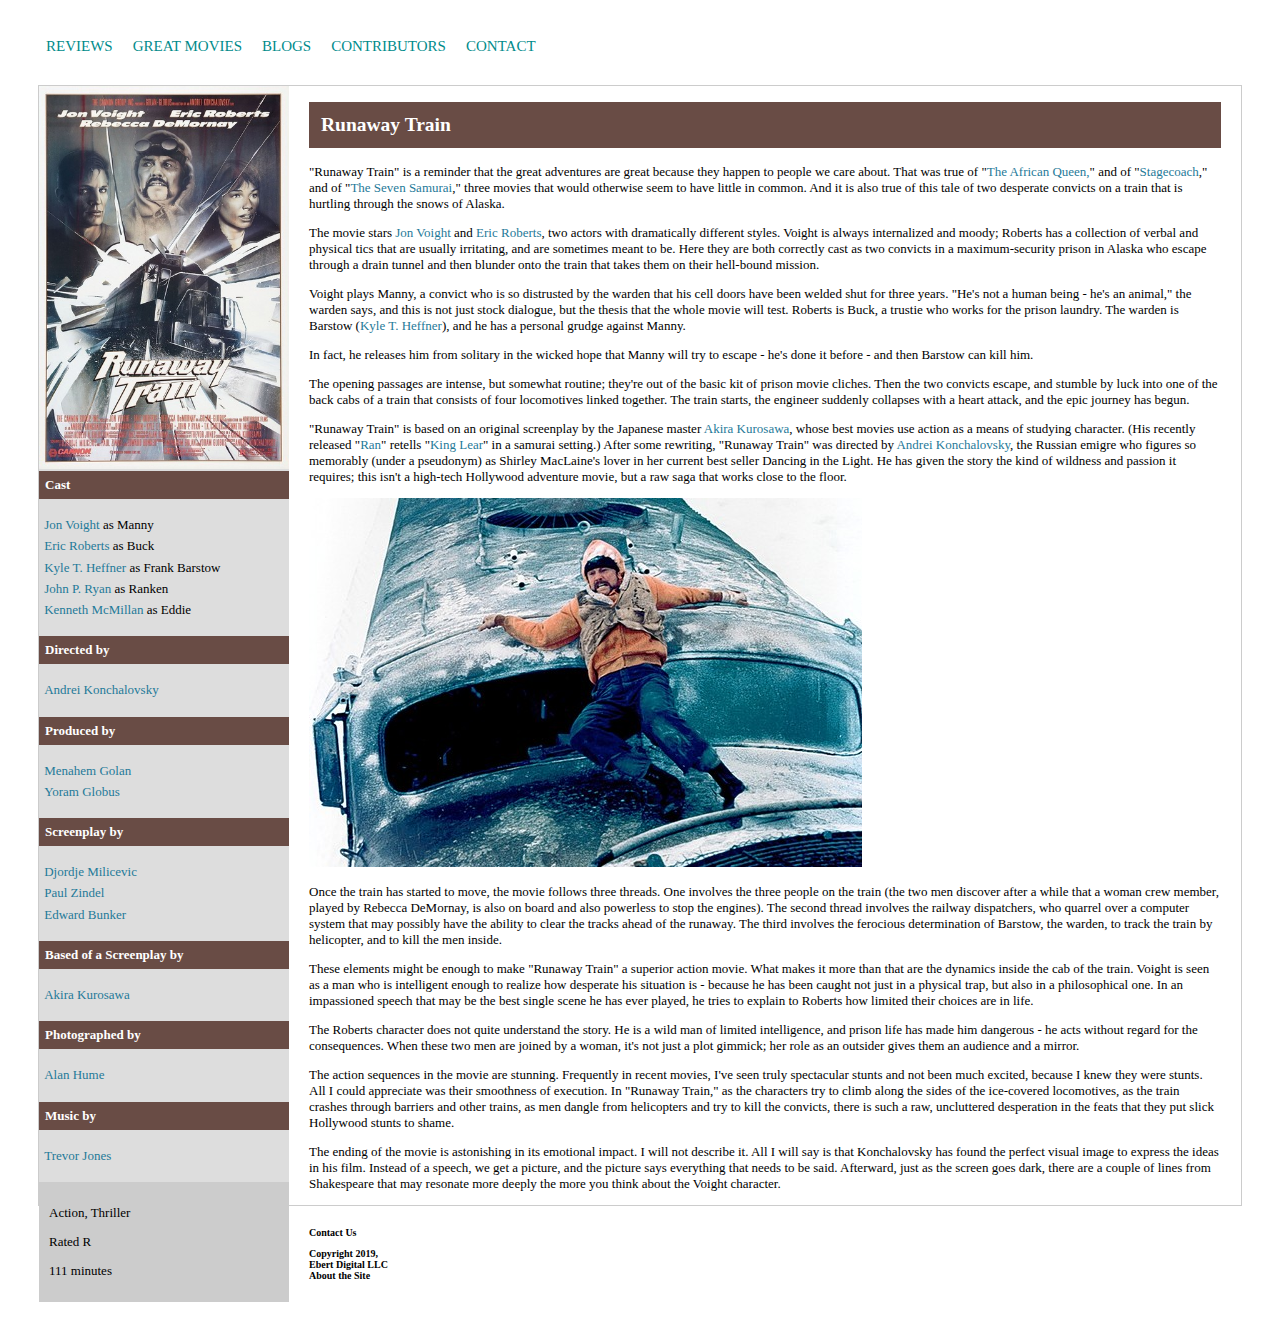
<file: index.html>
<!DOCTYPE html>
<html>
<head>
    <link rel="stylesheet" type="text/css" href="style.css">
</head>
<body>
    <header>
        <nav id="headnav">

            <div class="underwonder"><p>
                <a class="topnav" href="">Reviews</a></p>
            </div>

            <div class="underwonder"><p>
                <a class="topnav" href="">Great Movies</a></p>
            </div>
            
            <div class="underwonder"><p>
                <a class="topnav" href="">Blogs</a></p>
            </div>
            
            <div class="underwonder"><p>
                <a class="topnav" href="">Contributors</a></p>
            </div>
            
            <div class="underwonder"><p>
                <a class="topnav" href="#contact">Contact</a></p>
            </div>

        </nav>
        <div style="clear: both;"></div>
    </header>

    <section>
        <aside>
            <div id="poster"></div>
            <h4>Cast</h4>
            <ul>
                <li> <a>Jon Voight</a> as Manny </li>
                <li> <a>Eric Roberts</a> as Buck </li>
                <li> <a>Kyle T. Heffner</a> as Frank Barstow </li>
                <li> <a>John P. Ryan</a> as Ranken </li>
                <li> <a> Kenneth McMillan</a> as Eddie  </li>
            </ul>
        
            <h4>Directed by</h4>
            <ul>
                <li> <a>Andrei Konchalovsky</a> </li>
            </ul>

            <h4>Produced by</h4>
            <ul>
                <li> <a>Menahem Golan</a> </li>
                <li> <a>Yoram Globus</a> </li>
            </ul>

            <h4>Screenplay by</h4>
            <ul>
                <li> <a>Djordje Milicevic</a> </li>
                <li> <a>Paul Zindel</a> </li>
                <li> <a>Edward Bunker</a> </li>
            </ul>

            <h4>Based of a Screenplay by</h4>
            <ul>
                <li> <a>Akira Kurosawa</a> </li>
            </ul>

            <h4>Photographed by</h4>
            <ul>
                <li> <a>Alan Hume</a> </li>
            </ul>

            <h4>Music by</h4>
            <ul>
                <li> <a>Trevor Jones</a> </li>
            </ul>

            <div class="details">
                <p>Action, Thriller<p>
                <p>Rated R<p>
                <p>111 minutes<p>
            </div>

        </aside>

        <article>
            <h2>Runaway Train</h2>
            <p>"Runaway Train" is a reminder that the great adventures are great because they happen to people we care about. That was true of "<a>The African Queen,</a>" and of "<a>Stagecoach</a>," and of "<a>The Seven Samurai</a>," three movies that would otherwise seem to have little in common. And it is also true of this tale of two desperate convicts on a train that is hurtling through the snows of Alaska.</p>

            <p>The movie stars <a>Jon Voight</a> and <a>Eric Roberts</a>, two actors with dramatically different styles. Voight is always internalized and moody; Roberts has a collection of verbal and physical tics that are usually irritating, and are sometimes meant to be. Here they are both correctly cast as two convicts in a maximum-security prison in Alaska who escape through a drain tunnel and then blunder onto the train that takes them on their hell-bound mission.</p>

            <p>Voight plays Manny, a convict who is so distrusted by the warden that his cell doors have been welded shut for three years. "He's not a human being - he's an animal," the warden says, and this is not just stock dialogue, but the thesis that the whole movie will test. Roberts is Buck, a trustie who works for the prison laundry. The warden is Barstow (<a>Kyle T. Heffner</a>), and he has a personal grudge against Manny.</p>

            <p>In fact, he releases him from solitary in the wicked hope that Manny will try to escape - he's done it before - and then Barstow can kill him.<p>

            <p>The opening passages are intense, but somewhat routine; they're out of the basic kit of prison movie cliches. Then the two convicts escape, and stumble by luck into one of the back cabs of a train that consists of four locomotives linked together. The train starts, the engineer suddenly collapses with a heart attack, and the epic journey has begun.</p>

            <p>"Runaway Train" is based on an original screenplay by the Japanese master <a>Akira Kurosawa</a>, whose best movies use action as a means of studying character. (His recently released "<a>Ran</a>" retells "<a>King Lear</a>" in a samurai setting.) After some rewriting, "Runaway Train" was directed by <a>Andrei Konchalovsky</a>, the Russian emigre who figures so memorably (under a pseudonym) as Shirley MacLaine's lover in her current best seller Dancing in the Light. He has given the story the kind of wildness and passion it requires; this isn't a high-tech Hollywood adventure movie, but a raw saga that works close to the floor.</p>


            <div style=""><img id="voight" src="img/runaway-train.jpg"></div>





            <p>Once the train has started to move, the movie follows three threads. One involves the three people on the train (the two men discover after a while that a woman crew member, played by Rebecca DeMornay, is also on board and also powerless to stop the engines). The second thread involves the railway dispatchers, who quarrel over a computer system that may possibly have the ability to clear the tracks ahead of the runaway. The third involves the ferocious determination of Barstow, the warden, to track the train by helicopter, and to kill the men inside.</p>


            <p>These elements might be enough to make "Runaway Train" a superior action movie. What makes it more than that are the dynamics inside the cab of the train. Voight is seen as a man who is intelligent enough to realize how desperate his situation is - because he has been caught not just in a physical trap, but also in a philosophical one. In an impassioned speech that may be the best single scene he has ever played, he tries to explain to Roberts how limited their choices are in life.</p>



            <p>The Roberts character does not quite understand the story. He is a wild man of limited intelligence, and prison life has made him dangerous - he acts without regard for the consequences. When these two men are joined by a woman, it's not just a plot gimmick; her role as an outsider gives them an audience and a mirror.</p>


            <p>The action sequences in the movie are stunning. Frequently in recent movies, I've seen truly spectacular stunts and not been much excited, because I knew they were stunts. All I could appreciate was their smoothness of execution. In "Runaway Train," as the characters try to climb along the sides of the ice-covered locomotives, as the train crashes through barriers and other trains, as men dangle from helicopters and try to kill the convicts, there is such a raw, uncluttered desperation in the feats that they put slick Hollywood stunts to shame.</p>


            <p>The ending of the movie is astonishing in its emotional impact. I will not describe it. All I will say is that Konchalovsky has found the perfect visual image to express the ideas in his film. Instead of a speech, we get a picture, and the picture says everything that needs to be said. Afterward, just as the screen goes dark, there are a couple of lines from Shakespeare that may resonate more deeply the more you think about the Voight character.</p>
        </article>
    
    </section>

    <footer>
        <p>Contact Us</p>
        <p> Copyright 2019,<br>
            Ebert Digital LLC<br>
            About the Site
        </p>
    </footer>
</body>
</html>
</file>
<file: style.css>
* {
  box-sizing: border-box;
}

section {
    border: 1px solid #ccc;
    margin: 1px 30px;
    min-height: 915px; /* ? */
}

aside {
  /*border: 2px dashed purple;   */
  background: #ddd;
  width: 250px;
  /*height: 800px;*/
  float: left;
  margin-right: 20px;
  /*padding: 10px;*/
  font-size: small;
}

aside li, ul {
    list-style: none;
    padding: .2em;
}

aside h4 {
    padding-left: 6px;
    background-color: #694c45;
    color: #fff;
    padding: 6px;
    /*font-size: 17px;*/
    margin: 0;
}


article h2 {
  background-color: #1f0e0a;
  background-color: #421a1a;
  background-color: #694c45;
  color: #fff;
  margin-left: 270px;
  padding: 12px;
}

article {
    padding-right: 20px;
    font-size: small;
}


footer {
    margin: 1px 30px;
    min-height: 120px;
    padding: 10px;
    font-size: x-small;
    font-weight: bold;
}


.underwonder a {
    color: #ca3c08;
    color: blue;
    text-decoration: none;
    background-color: transparent;
}
/*******************************/
#headnav{
  width: 100%;
  clear: both;
  margin-left: 28px
}
#headnav a {
    color: #008B8B;
    text-transform: uppercase;
    font-size: 15px;
    font-weight: 500;
}
#headnav > a:hover{
    text-decoration: underline #b22222;
}

/*******************************/
.underwonder{
    float: left;
    padding: 10px;
}
.underwonder a {
    line-height: 24px;
    position: relative;
}

.underwonder a::after {

    width: 0;
    height: 1px;
    bottom: 0;
    position: absolute;
    left: auto;
    right: 0;
    z-index: 1;
    -webkit-transition: width 0.6s cubic-bezier(0.25, 0.8, 0.25, 1) 0s;
    transition: width 0.6s cubic-bezier(0.25, 0.8, 0.25, 1) 0s;
    /*background: #000000;*/
    background: #b22222;
    content: "";
}
.underwonder a:hover::after {
  width: 100%;
  left: 0;
  right: auto; }

/***********************************/



a {
    color: #1f7a99;
    /*text-decoration: none;*/
}
/***********************************/

#poster {
    height: 385px;
    /*height: 100%;*/
    /*width: 100px;*/
  background-image: url(img/poster.jpg);
  background-repeat: no-repeat;
  background-size: contain;
}

#voight {
    /*width: 100%;*/
    /*float: right;*//*
    width: 60%;
  height: auto;
  margin-left: 270px;

  padding-right: 20px;
  float: right; */
}

.details {
    background-color: #ccc;
    padding: 10px
}
</file>
